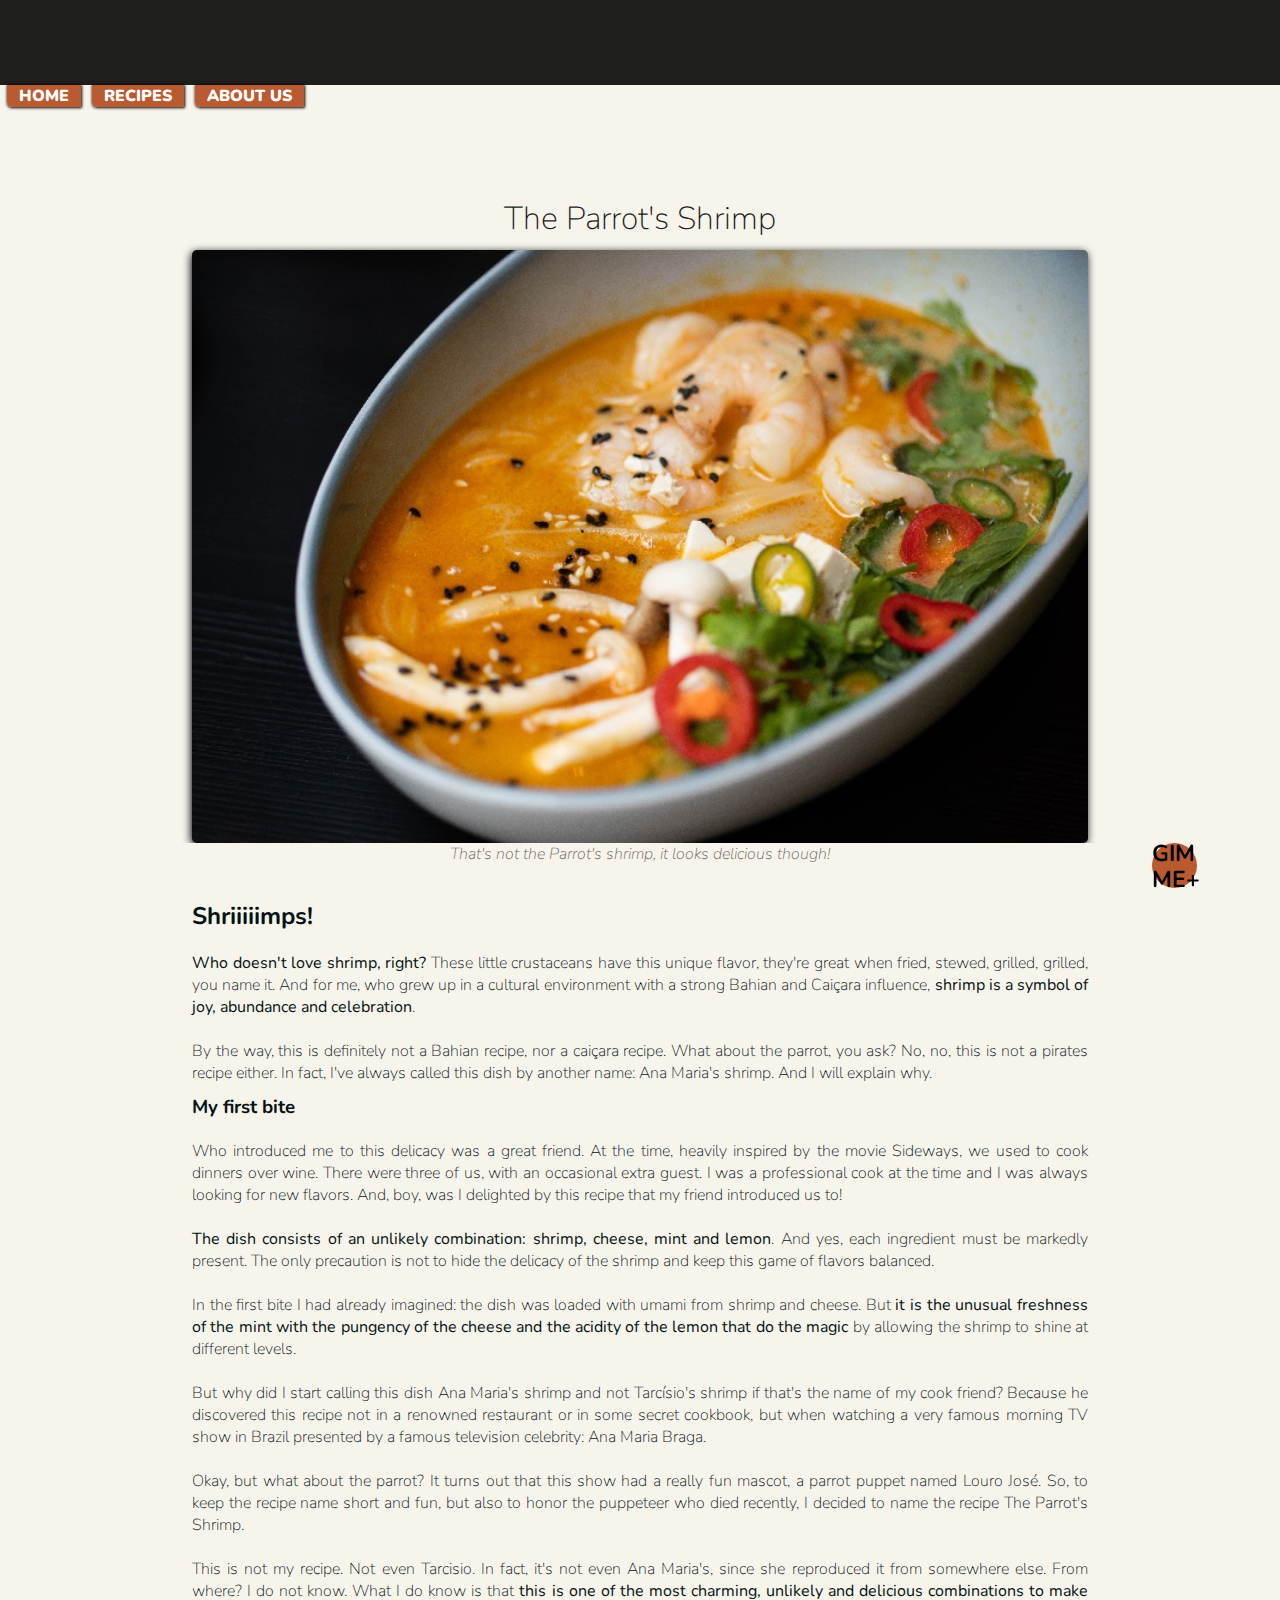
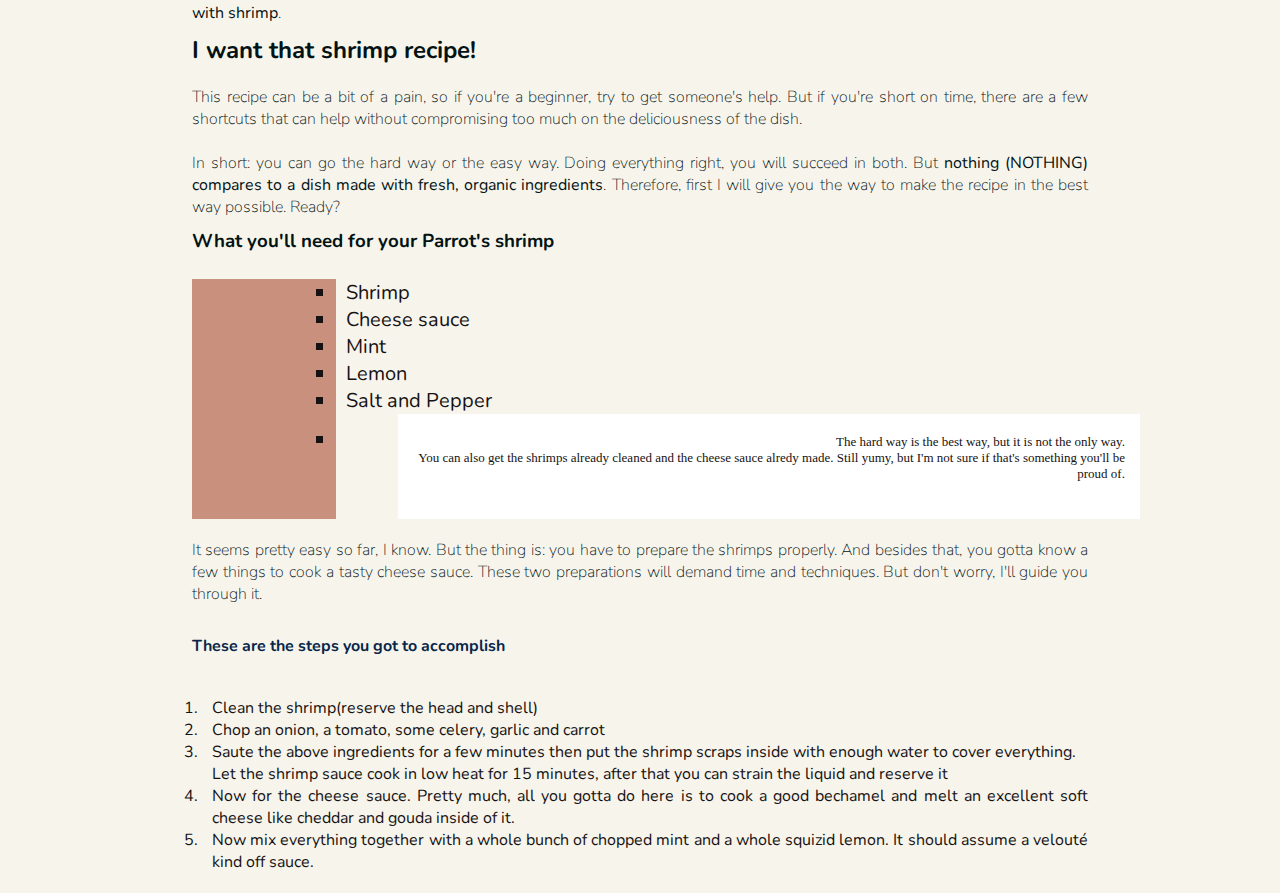
<file: recipes/AnaMariasShrimp.html>
<!DOCTYPE html>
<html lang="en">
<head>
    <meta charset="UTF-8">
    <meta http-equiv="X-UA-Compatible" content="IE=edge">
    <meta name="viewport" content="width=device-width, initial-scale=1.0">
    <title>Yummies - Parrot's Shrimp</title>
    <link rel="stylesheet" href="recipeStyle.css">

</head>
<body>
    <div class="barra"></div>
    <nav class="navBar">
        <a href="../index.html">Home</a>
        <a href="#recipes">Recipes</a>
        <a href="#about">About us</a>

    </nav>

    <h1>The Parrot's Shrimp</h1>
    <img src="Parrots-shrimp.jpg">
    <div class="button">
        <p class="zoerinha">
            GIM
        </p>
        <p class="zoerinha">
            ME+
        </p>
    </div>
    <p class="description"><em>That's not the Parrot's shrimp, it looks delicious though!</em></p>
    <div class="container">
        <h2>Shriiiiimps!</h2>
        <p><strong>Who doesn't love shrimp, right?</strong> These little crustaceans have this unique flavor, they're great when fried, stewed, grilled, grilled, you name it. And for me, who grew up in a cultural environment with a strong Bahian and Caiçara influence, <strong>shrimp is a symbol of joy, abundance and celebration</strong>.<br><br>
        By the way, this is definitely not a Bahian recipe, nor a caiçara recipe. What about the parrot, you ask? No, no, this is not a pirates recipe either. In fact, I've always called this dish by another name: Ana Maria's shrimp. And I will explain why.</p>
        <h3>My first bite</h3>
        <p>Who introduced me to this delicacy was a great friend. At the time, heavily inspired by the movie Sideways, we used to cook dinners over wine. There were three of us, with an occasional extra guest. I was a professional cook at the time and I was always looking for new flavors. And, boy, was I delighted by this recipe that my friend introduced us to!
            <br><br>
            <strong>The dish consists of an unlikely combination: shrimp, cheese, mint and lemon</strong>. And yes, each ingredient must be markedly present. The only precaution is not to hide the delicacy of the shrimp and keep this game of flavors balanced.
            <br><br>
            In the first bite I had already imagined: the dish was loaded with umami from shrimp and cheese. But <strong>it is the unusual freshness of the mint with the pungency of the cheese and the acidity of the lemon that do the magic</strong> by allowing the shrimp to shine at different levels.
            <br><br>
            But why did I start calling this dish Ana Maria's shrimp and not Tarcísio's shrimp if that's the name of my cook friend? Because he discovered this recipe not in a renowned restaurant or in some secret cookbook, but when watching a very famous morning TV show in Brazil presented by a famous television celebrity: Ana Maria Braga.
            <br><br>
            Okay, but what about the parrot? It turns out that this show had a really fun mascot, a parrot puppet named Louro José. So, to keep the recipe name short and fun, but also to honor the puppeteer who died recently, I decided to name the recipe The Parrot's Shrimp. 
            <br><br>This is not my recipe. Not even Tarcisio. In fact, it's not even Ana Maria's, since she reproduced it from somewhere else. From where? I do not know. What I do know is that <strong>this is one of the most charming, unlikely and delicious combinations to make with shrimp</strong>.</p>
            <h2>I want that shrimp recipe!</h2>
            <p>This recipe can be a bit of a pain, so if you're a beginner, try to get someone's help. But if you're short on time, there are a few shortcuts that can help without compromising too much on the deliciousness of the dish.
                <br><br>
                In short: you can go the hard way or the easy way. Doing everything right, you will succeed in both. But <strong>nothing (NOTHING) compares to a dish made with fresh, organic ingredients</strong>. Therefore, first I will give you the way to make the recipe in the best way possible. Ready?</p>
            <h3>What you'll need for your Parrot's shrimp</h3>
            
            <ul>
                <li>Shrimp</li>
                <li>Cheese sauce</li>
                <li>Mint</li>
                <li>Lemon</li>
                <li>Salt and Pepper</li>
                <li>
                    <div class="papel">The hard way is the best way, but it is not the only way. <br>You can also get the shrimps already cleaned and the cheese sauce alredy made. Still yumy, but I'm not sure if that's something you'll be proud of. </div>
                </li>
            </ul>
            <p>It seems pretty easy so far, I know. But the thing is: you have to prepare the shrimps properly. And besides that, you gotta know a few things to cook a tasty cheese sauce. These two preparations will demand time and techniques. But don't worry, I'll guide you through it.</p>

            <h4>These are the steps you got to accomplish</h4>

            <ol>
                <li>Clean the shrimp(reserve the head and shell)</li>
                <li>Chop an onion, a tomato, some celery, garlic and carrot</li>
                <li>Saute the above ingredients for a few minutes then put the shrimp scraps inside with enough water to cover everything.<br>Let the shrimp sauce cook in low heat for 15 minutes, after that you can strain the liquid and reserve it</li>
                <li>Now for the cheese sauce. Pretty much, all you gotta do here is to cook a good bechamel and melt an excellent soft cheese like cheddar and gouda inside of it.</li>
                <li>Now mix everything together with a whole bunch of chopped mint and a whole squizid lemon. It should assume a velouté kind off sauce.</li>
            </ol>

            <p></p>
    </div>
</body>
</html>
</file>
<file: recipes/recipeStyle.css>
@import url('https://fonts.googleapis.com/css2?family=Nunito:ital,wght@0,200;0,300;0,400;0,500;0,600;0,700;0,800;0,900;1,200;1,300;1,400;1,500;1,600;1,700;1,800;1,900&family=Teko:wght@300;400;500;600;700&display=swap');

* {
    margin: 0; padding: 0;
    box-sizing: border-box;
    background-color: rgb(247, 244, 236);
    font-family: 'Nunito', Tahoma, Geneva, Verdana, sans-serif;
}

a {
    display: flexbox;
    flex-wrap: wrap;
    text-decoration: none;
    text-transform: uppercase;
    margin-bottom: 40px;
    margin-left: 7px;
    padding-left: 12px;
    padding-right: 12px;
    width: 40px;
    height: 20px;
    background-color: #BA5A31;
    color: rgb(255, 255, 255);
    font-weight: 1000;
    box-shadow: 0.5px 0.5px 3px #000000;
    border-bottom-left-radius: 5px;
}

.barra {
    width: 100%;
    height: 85px;
    background-color: #0c0c0cec;
}

.button {
    height: 45px;
    width: 45px;
    background-color: #BA5A31;
    margin-left: 90%;
    border-radius: 50%;
    position: fixed;
    cursor: pointer;
}

.zoerinha {
    background-color: rgba(255, 255, 255, 0);
    color: black;
    font-weight: bolder;
    font-size: 23px;
    margin-top: -5px;
    padding: 0;
}

.zoerinha:hover {
    color: rgb(255, 255, 255);
}

.button:hover {
    transform: skew(-0.1rad);
    transition: 0.5s;
    height: 50px;
    width: 50px;
}

a:hover {
    background-color: #BA5A31;
    padding-bottom: 10px;
    padding-top: 100%;
    color: #ffffffaf;
    font-style: italic;
    transition: 1s;
    box-shadow: 1px 2px 8px #000000;
    text-decoration: underline dotted rgba(255, 255, 255, 0.781) 1px;
}
img {
    width: 70%;
    height: 70%;
    display: flex;
    margin: auto;
    box-shadow: -1px 2px 8px black;
    border-radius: 5px;
    margin-top: 10px;
}

h1 {
    margin-top: 7%;
    text-align: center;
    font-weight: 200;
    color: #201d22;
}

h4 {
    margin-top: 30px;
    margin-bottom: 40px;
    color: #082649;
}
.description {
    font-weight: 100;
    text-align: center;
    color: rgb(104, 95, 95);
    margin-bottom: 35px;
}

.container {
    margin: auto;
    max-width: 70%;
    text-align: justify;
    color: rgb(3, 19, 19);
}

.container p {
    margin-top: 20px;
    margin-bottom: 10px;
    font-weight: 100;
}
ul {
    padding-left: 15%;
    margin-top: 25px;
    font-size: 20px;
    color: black;
    background-color: #99270b7c;
    list-style: square;
}

li {
    color: rgb(22, 18, 18);
    padding-left: 10px;
    margin-left: 10px;
}

.papel {
    height: 105px;
    width: 100%;
    padding-top: 20px;
    padding-bottom: 50px;
    padding-right: 15px;
    margin-left: 7%;
    margin-right: 3%;
    font-size: small;
    text-align: end;
    font-family: cursive;
    background-color: white;
}
</file>
